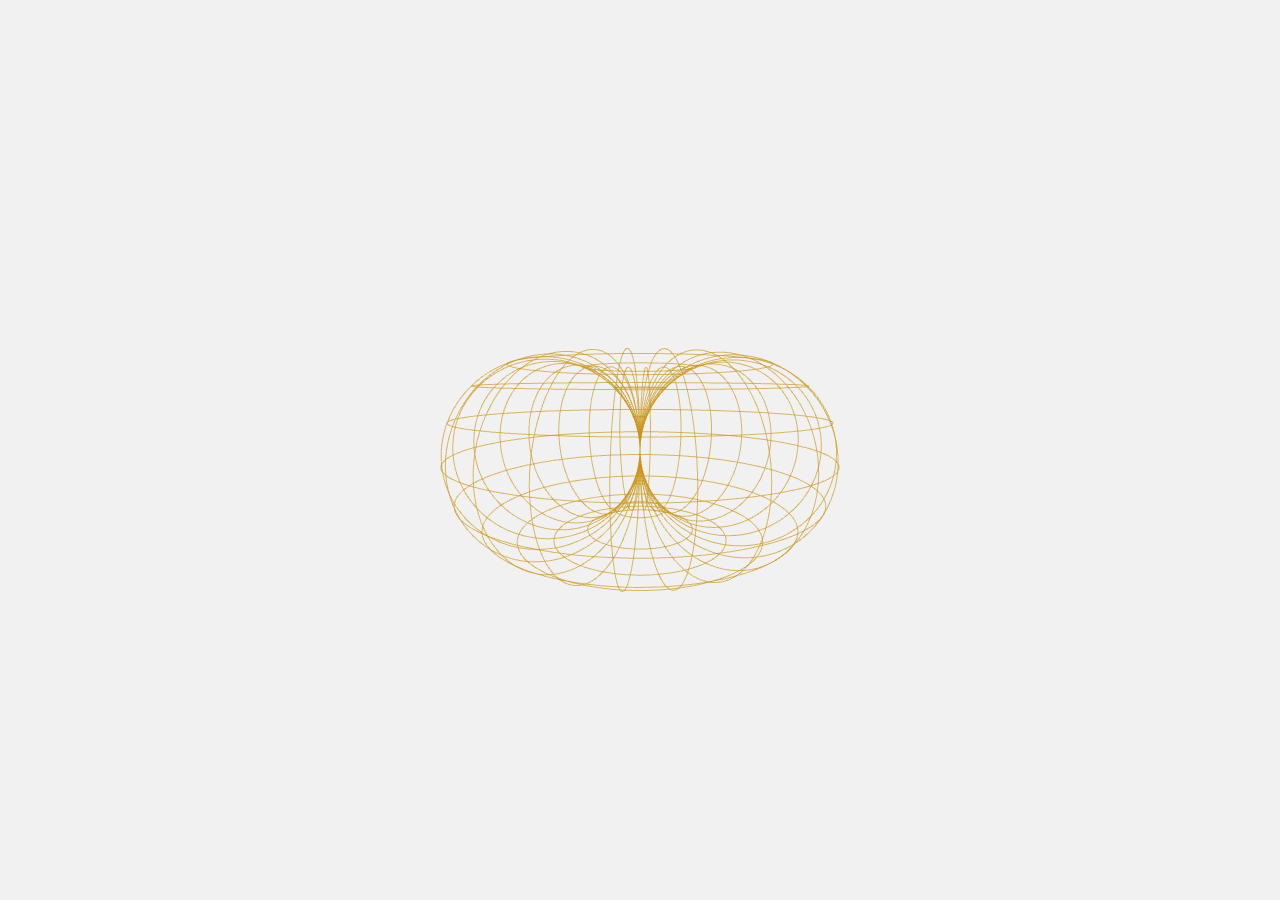
<file: web/index.html>
<!doctype html>
<html lang="en">
<head>
  <meta charset="utf-8">
  <meta name="viewport" content="width=device-width, initial-scale=1, viewport-fit=cover">
  <title>The Diamond</title>
  <meta name="description" content="The Diamond: an interactive 3D model, a contemplative mandala in a modern visual language.">
  <meta property="og:title" content="The Diamond">
  <meta property="og:description" content="An interactive 3D model.">
  <meta property="og:type" content="website">
  <meta property="og:image" content="https://diamond.thoughtfree.com/og.png?v=3.3">
  <meta property="og:image:width" content="1200">
  <meta property="og:image:height" content="630">
  <meta name="twitter:card" content="summary_large_image">
  <meta name="robots" content="noindex, nofollow">
  <meta name="theme-color" content="#f1f1f1">
  <link rel="icon" href="favicon.svg" type="image/svg+xml">
  <link rel="preload" href="fonts/inter-latin-var.woff2" as="font" type="font/woff2" crossorigin>
  <link rel="stylesheet" href="style.css">
  <script type="importmap">
    {
      "imports": {
        "three": "./vendor/three/three.module.js",
        "three/addons/": "./vendor/three/addons/"
      }
    }
  </script>
</head>
<body>
  <a class="skip" href="#stage">Skip to the model</a>
  <main id="stage" tabindex="0" aria-label="Interactive Diamond. Drag to turn or look. Scroll, pinch, or use plus and minus to move continuously from the torus, through the outside view, into BEING, then to narrow the cone outward through the model. Press R to return outside."></main>
  <p id="fallback" role="alert" hidden>The Diamond needs a browser with WebGL enabled. Try a browser with hardware acceleration turned on.</p>
  <noscript><p class="fallback">The Diamond needs JavaScript and WebGL.</p></noscript>
  <script type="module" src="main.js"></script>
</body>
</html>
</file>
<file: web/style.css>
@font-face{font-family:Inter;src:url('./fonts/inter-latin-var.woff2') format('woff2');font-weight:100 900;font-style:normal;font-display:swap}
:root{--bg:#f1f1f1;--ink:#1c1e22;--muted:#5e6269;--line:#d4d5d5;--gold:#a97b20;--font:Inter,system-ui,sans-serif;--text-xs:clamp(.75rem,.73rem + .1vw,.8125rem);--text-sm:clamp(.8125rem,.77rem + .18vw,.9375rem);--text-base:clamp(.9375rem,.9rem + .2vw,1rem);--text-title:clamp(1.25rem,1rem + .55vw,1.625rem)}
*,*::before,*::after{box-sizing:border-box}html,body{margin:0;width:100%;height:100%;overflow:hidden;background:var(--bg);color:var(--ink);font-family:var(--font);-webkit-font-smoothing:antialiased}button,select{font:inherit;color:inherit}button{cursor:pointer;touch-action:manipulation}button:focus-visible,select:focus-visible,#stage:focus-visible{outline:2px solid var(--gold);outline-offset:4px}button:disabled{cursor:default;opacity:.45}button{min-height:44px}button:hover{color:#91691c}button:active{background:#e5e4df}.skip{position:fixed;top:-80px;z-index:20;background:var(--bg);padding:12px}.skip:focus{top:8px}#stage{position:fixed;inset:0;touch-action:none;outline:none;cursor:grab}#stage:active{cursor:grabbing}#stage canvas{display:block;width:100%;height:100%}.labels{position:absolute;inset:0;pointer-events:none;overflow:hidden}
.masthead{position:absolute;top:max(28px,env(safe-area-inset-top));left:36px;right:36px;display:flex;justify-content:space-between;align-items:flex-start;pointer-events:none;z-index:5}.identity{pointer-events:none}.eyebrow{display:block;font-size:var(--text-xs);letter-spacing:.13em;color:var(--muted);font-weight:450}h1{font-size:var(--text-title);font-weight:450;letter-spacing:-.055em;margin:8px 0 5px}.identity p{font-size:var(--text-xs);color:var(--muted);margin:0;line-height:1.5}.view-switch{display:flex;border:1px solid var(--line);border-radius:4px;padding:3px;background:rgba(241,241,241,.94);pointer-events:auto}.view-button{border:0;background:transparent;padding:0 17px;min-height:42px;font-size:var(--text-sm);color:var(--muted);border-radius:2px}.view-button[aria-pressed=true]{color:var(--ink);background:#fff;box-shadow:0 1px 3px #0000000a}.view-button span{padding-left:8px}
.route-panel{position:absolute;top:99px;right:36px;width:270px;z-index:5;background:rgba(241,241,241,.93);padding:12px 0 6px 16px}.route-panel[hidden]{display:none}.route-panel label{font-size:var(--text-xs);letter-spacing:.12em;color:var(--muted);display:block;margin-bottom:5px}.route-panel select{font-size:var(--text-sm);width:100%;min-height:44px;border:0;background:transparent;padding:0 24px 0 0;white-space:nowrap;text-overflow:ellipsis}.route-panel button{padding:0;border:0;background:transparent;font-size:var(--text-xs);color:var(--muted);min-height:38px;text-decoration:underline;text-underline-offset:4px}
.instrument{position:absolute;left:36px;right:36px;bottom:max(28px,env(safe-area-inset-bottom));z-index:5;pointer-events:none;display:grid;grid-template-columns:1fr minmax(220px,330px) 1fr;grid-template-rows:auto auto;gap:12px 28px;align-items:end}.travel-readout{align-self:end;line-height:1.6}.travel-readout span{display:block}#view-name{font-size:var(--text-sm);font-weight:450}#view-detail{font-size:var(--text-xs);color:var(--muted);max-width:330px}.journey{grid-column:2;grid-row:1;align-self:center}.journey-line{height:1px;background:var(--line);position:relative}.journey-line:after{content:'';position:absolute;left:56.25%;top:-3px;width:7px;height:7px;border:1px solid var(--gold);background:var(--bg);border-radius:50%}#journey-fill{position:absolute;inset:0 auto 0 0;background:#7f8286;width:25%;transition:width 80ms linear}#journey-fill:after{content:'';position:absolute;right:-2px;top:-2px;width:5px;height:5px;border-radius:50%;background:var(--ink)}.journey-marks{display:flex;justify-content:space-between;font-size:var(--text-xs);color:var(--muted);margin-top:13px}.journey-marks span:nth-child(2){position:absolute;left:25%}.journey-marks span:nth-child(3){position:absolute;left:56.25%;transform:translateX(-50%)}.journey-marks{position:relative}.instrument>p{grid-column:2;grid-row:2;white-space:nowrap;text-align:center;font-size:var(--text-xs);color:var(--muted);margin:0}.zoom-buttons{justify-self:end;display:flex;gap:1px;border:1px solid var(--line);border-radius:4px;pointer-events:auto;grid-column:3;grid-row:1 / span 2;background:rgba(241,241,241,.94)}.zoom-buttons button{width:45px;height:44px;background:transparent;border:0;font-size:21px;font-weight:300}.zoom-buttons button+button{border-left:1px solid var(--line)}
.about-button{position:absolute;left:36px;bottom:125px;border:1px solid var(--line);border-radius:50%;background:rgba(241,241,241,.9);width:44px;height:44px;font-family:Georgia,serif;font-size:18px;z-index:6}.about-panel{position:absolute;left:36px;bottom:180px;width:min(360px,calc(100vw - 48px));max-height:calc(100dvh - 215px);overflow:auto;z-index:7;padding:24px;border:1px solid var(--line);background:#f7f7f5;box-shadow:0 8px 32px #00000008}.about-panel[hidden]{display:none}.about-panel h2{font-size:18px;font-weight:450;letter-spacing:-.03em;margin:0 28px 18px 0}.about-panel p{font-size:var(--text-sm);line-height:1.65;margin:12px 0}.about-panel .note{font-size:var(--text-xs);color:var(--muted);border-top:1px solid var(--line);padding-top:14px}.about-panel button{position:absolute;top:5px;right:5px;width:44px;height:44px;border:0;background:transparent;font-size:24px;font-weight:300}
.lm{color:#3f4248;font-size:13px;font-weight:400;white-space:nowrap;line-height:1.2;text-shadow:0 0 4px var(--bg),0 0 8px var(--bg);user-select:none;pointer-events:none}.lm--region{font-size:13px;font-weight:400}.lm--landmark{font-size:13px}.lm--being{font-weight:500;letter-spacing:.08em;padding-left:12px;position:relative}.lm--being:before{content:'';position:absolute;left:-5px;top:3px;width:9px;height:9px;border-radius:50%;background:#d7a32d;box-shadow:0 0 9px 3px #dbab3950}.lm--limit{font-size:14px}.lm--flipped{text-align:right}#fallback,.fallback{position:fixed;top:40%;left:15%;right:15%;font-size:var(--text-base);line-height:1.7;text-align:center;z-index:10}
@media(max-width:680px){.masthead{top:max(18px,env(safe-area-inset-top));left:20px;right:20px;gap:10px}.eyebrow{font-size:11px;letter-spacing:.09em}.identity p{max-width:160px;font-size:11px;line-height:1.45}.view-switch{padding:2px;margin-top:6px}.view-button{padding:0 10px;font-size:12px;min-height:42px}.view-button span{display:none}.route-panel{right:20px;top:124px;width:230px;padding-top:4px}.route-panel select{font-size:12px}.route-panel button{font-size:12px}.instrument{left:20px;right:20px;bottom:max(22px,env(safe-area-inset-bottom));grid-template-columns:1fr auto;grid-template-rows:auto auto auto;gap:16px 12px}.travel-readout{grid-column:1;grid-row:1}#view-detail{max-width:245px;font-size:12px}.journey{grid-column:1 / span 2;grid-row:2;margin-top:8px}.instrument>p{grid-column:1 / span 2;grid-row:3;font-size:12px}.zoom-buttons{grid-column:2;grid-row:1;align-self:end}.zoom-buttons button{width:42px}.about-button{left:20px;bottom:185px}.about-panel{left:20px;bottom:235px;max-height:calc(100dvh - 260px)}h1{margin-top:7px}.identity{max-width:170px}}
@media(max-height:550px){.masthead{top:14px}.identity p{display:none}.route-panel{top:77px;padding-top:0}.instrument{bottom:15px;gap:8px}.about-button{bottom:100px}.about-panel{bottom:150px;max-height:calc(100dvh - 170px)}.travel-readout #view-detail{display:none}}
@media(prefers-reduced-motion:reduce){*,*:before,*:after{transition:none!important;animation:none!important}}
.being-labels{position:absolute;inset:0;width:100%;height:100%;pointer-events:none;z-index:3;overflow:hidden}
.being-label{font-family:Inter,system-ui,sans-serif;font-weight:400;fill:#34373c;paint-order:stroke;stroke:var(--bg);stroke-linejoin:round;letter-spacing:0}
.being-label--axis,.being-label--polar,.being-label--time{letter-spacing:.035em}
.lm{margin-top:var(--label-shift,0px)}
.lm-leader{display:none;position:absolute;left:0;bottom:50%;width:1px;background:rgba(63,66,72,.35);transform-origin:bottom}

#stage[data-mode=within]~.masthead .identity{background:rgba(241,241,241,.88);padding:8px 10px 6px;margin:-8px -10px;border-radius:3px}
#stage[data-mode=within]~.instrument{background:linear-gradient(to top,rgba(241,241,241,.9) 62%,rgba(241,241,241,0));margin:0 -36px;padding:34px 36px max(28px,env(safe-area-inset-bottom));left:36px;right:36px;bottom:0}
@media(max-width:680px){#stage[data-mode=within]~.instrument{margin:0 -20px;padding:30px 20px max(22px,env(safe-area-inset-bottom))}}

/* Black point markers at the two existential limits (Birth, Death), as in the production model. */
.lm--limit{position:relative;padding-left:12px}
.lm--limit:before{content:'';position:absolute;left:-4px;top:50%;width:8px;height:8px;margin-top:-4px;border-radius:50%;background:#16181c}
.lm--limit.lm--flipped{padding-left:0;padding-right:12px}
.lm--limit.lm--flipped:before{left:auto;right:-4px}
</file>
